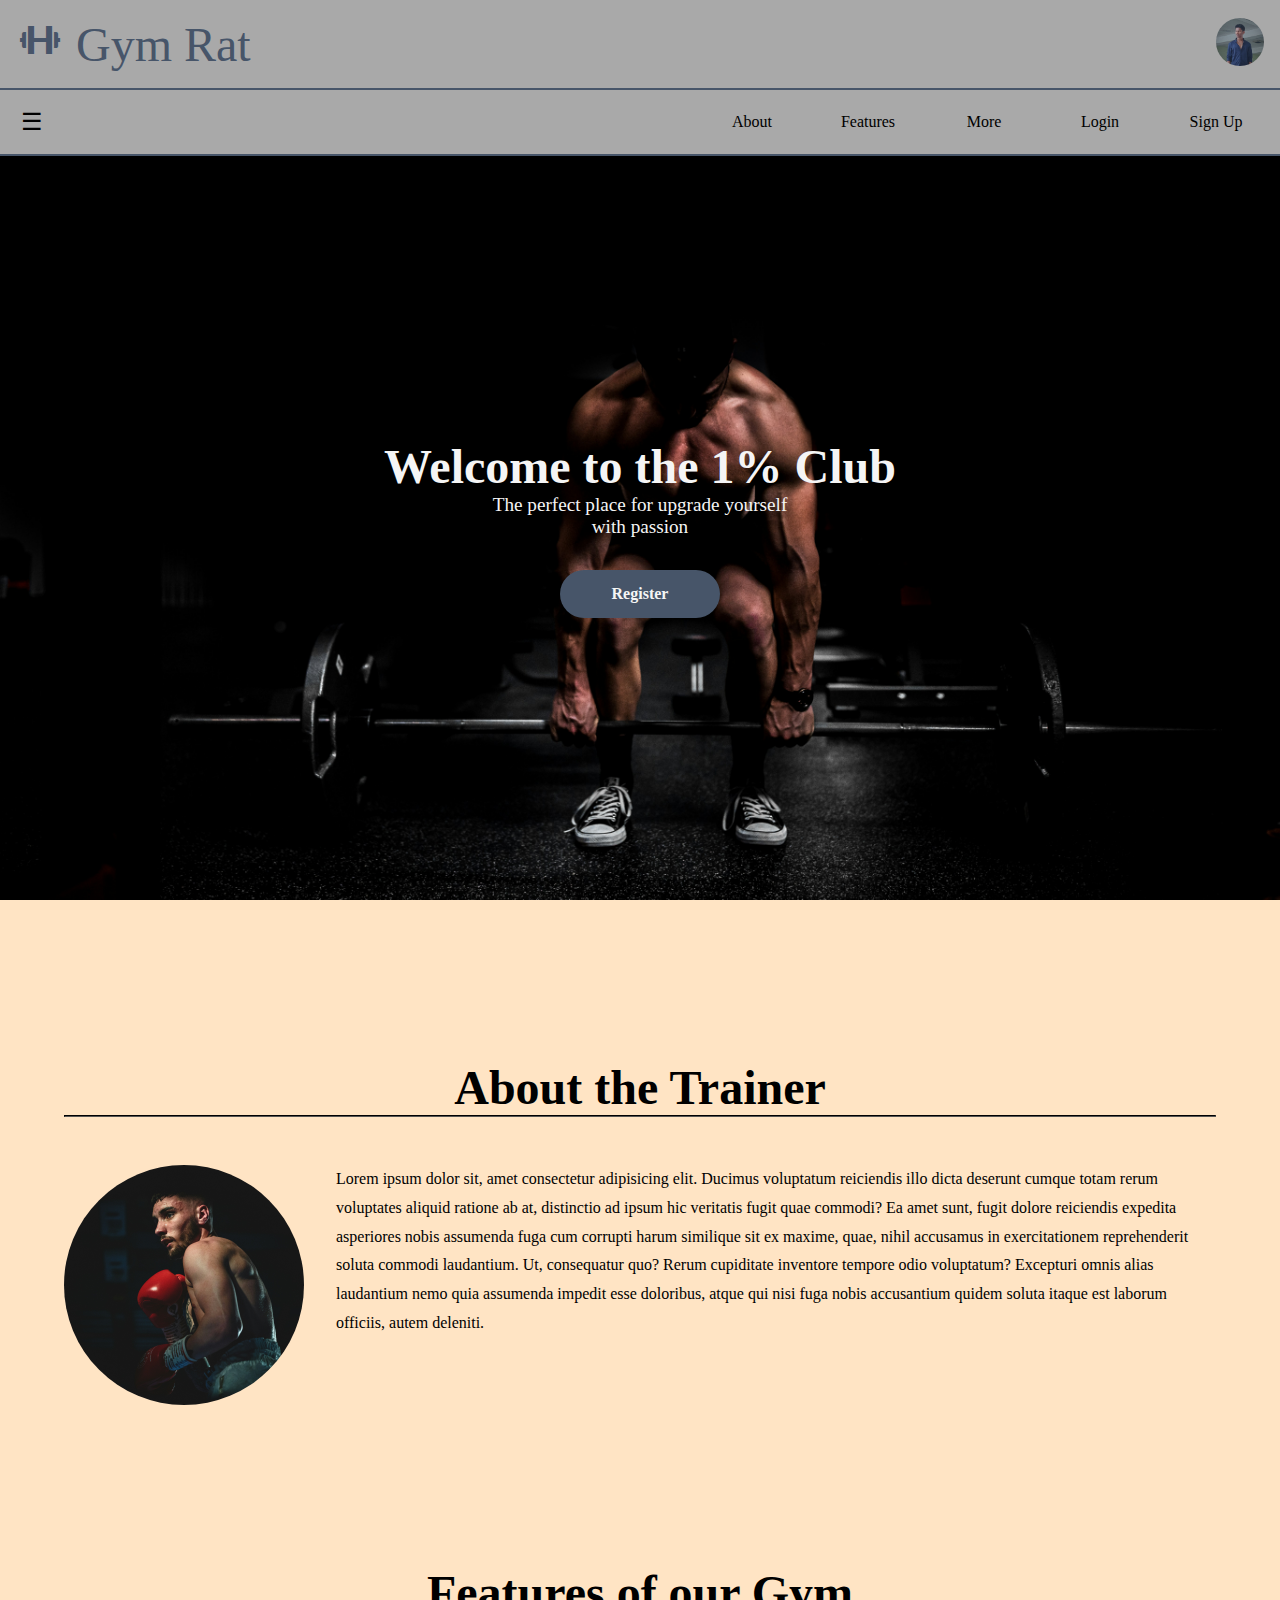
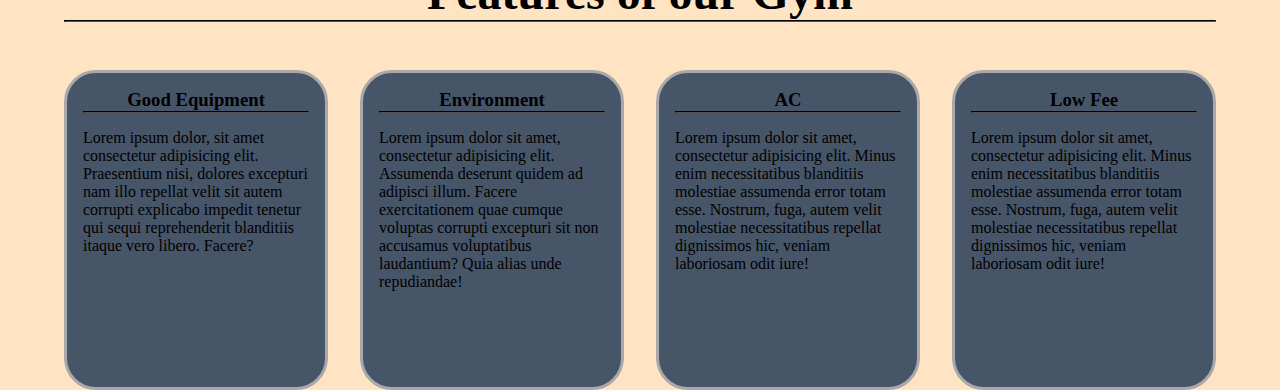
<file: index.html>
<!DOCTYPE html>
<html lang="en">
  <head>
    <meta charset="UTF-8" />
    <meta name="viewport" content="width=device-width, initial-scale=1.0" />
    <title>web 2</title>
    <link rel="stylesheet" href="sigma_web2.css" />
    <link rel="website icon" type="jpg" href="fav.jpg" />
    <link
      href="https://unpkg.com/boxicons@2.1.4/css/boxicons.min.css"
      rel="stylesheet"
    />
  </head>
  <body>
    <div class="mainCont">
      <div class="cont"><div class="load1 bubble"></div></div>
      <div class="cont"><div class="load2 bubble"></div></div>
      <div class="cont"><div class="load2 bubble"></div></div>
      <div class="cont"><div class="load4 bubble"></div></div>
    </div>

    <div class="sticky">
      <section class="header">
        <div class="mainnav">
          <a href="sigma_web2.html"
            ><button>
              <i class="bx bx-dumbbell"></i> <span>Gym Rat</span>
            </button></a
          >
          <a href="#"><img src="fav.jpg" alt="PP" /></a>
        </div>
      </section>
    </div>
    <section class="navigation">
      <div class="nav">
        <div class="menu-button">
          <a href="#"><button>☰</button></a>
        </div>
        <div class="nav-options">
          <a href="#"><button>About</button></a>
          <a href="#"><button>Features</button></a>
          <a href="#"><button>More</button></a>
          <a href="login_page2.html"><button>Login</button></a>
          <a href="signup_page1.html"><button>Sign Up</button></a>
        </div>
      </div>
    </section>
    <section class="main-page">
      <section class="main-banner">
        <div class="banner">
          <h1>Welcome to the <b>1%</b> Club</h1>
          <p>
            The perfect place for upgrade yourself<br />
            with passion
          </p>
          <div>
            <a href="login_page2.html"><button>Register</button></a>
          </div>
        </div>
      </section>
    </section>
    <section class="trainer">
      <h1>
        About the Trainer
        <hr />
      </h1>
      <div class="page">
        <div class="trainerImage"></div>
        <p>
          Lorem ipsum dolor sit, amet consectetur adipisicing elit. Ducimus
          voluptatum reiciendis illo dicta deserunt cumque totam rerum
          voluptates aliquid ratione ab at, distinctio ad ipsum hic veritatis
          fugit quae commodi? Ea amet sunt, fugit dolore reiciendis expedita
          asperiores nobis assumenda fuga cum corrupti harum similique sit ex
          maxime, quae, nihil accusamus in exercitationem reprehenderit soluta
          commodi laudantium. Ut, consequatur quo? Rerum cupiditate inventore
          tempore odio voluptatum? Excepturi omnis alias laudantium nemo quia
          assumenda impedit esse doloribus, atque qui nisi fuga nobis
          accusantium quidem soluta itaque est laborum officiis, autem deleniti.
        </p>
      </div>
    </section>
    <section class="gymFeatures">
      <h1>
        Features of our Gym
        <hr />
      </h1>
      <div class="option">
        <div class="gymfeat">
          <h3>
            Good Equipment
            <hr style="border-color: black" />
          </h3>
          <p>
            Lorem ipsum dolor, sit amet consectetur adipisicing elit.
            Praesentium nisi, dolores excepturi nam illo repellat velit sit
            autem corrupti explicabo impedit tenetur qui sequi reprehenderit
            blanditiis itaque vero libero. Facere?
          </p>
        </div>
        <div class="gymfeat">
          <h3>
            Environment
            <hr style="border-color: black" />
          </h3>
          <p>
            Lorem ipsum dolor sit amet, consectetur adipisicing elit. Assumenda
            deserunt quidem ad adipisci illum. Facere exercitationem quae cumque
            voluptas corrupti excepturi sit non accusamus voluptatibus
            laudantium? Quia alias unde repudiandae!
          </p>
        </div>
        <div class="gymfeat">
          <h3>
            AC
            <hr style="border-color: black" />
          </h3>
          <p>
            Lorem ipsum dolor sit amet, consectetur adipisicing elit. Minus enim
            necessitatibus blanditiis molestiae assumenda error totam esse.
            Nostrum, fuga, autem velit molestiae necessitatibus repellat
            dignissimos hic, veniam laboriosam odit iure!
          </p>
        </div>
        <div class="gymfeat">
          <h3>
            Low Fee
            <hr style="border-color: black" />
          </h3>
          <p>
            Lorem ipsum dolor sit amet, consectetur adipisicing elit. Minus enim
            necessitatibus blanditiis molestiae assumenda error totam esse.
            Nostrum, fuga, autem velit molestiae necessitatibus repellat
            dignissimos hic, veniam laboriosam odit iure!
          </p>
        </div>
      </div>
    </section>
    <script>
      let mainCont = document.querySelector(".mainCont");
      window.addEventListener("load", () => {
        mainCont.style.display = "none";
      });
    </script>
  </body>
</html>
</file>
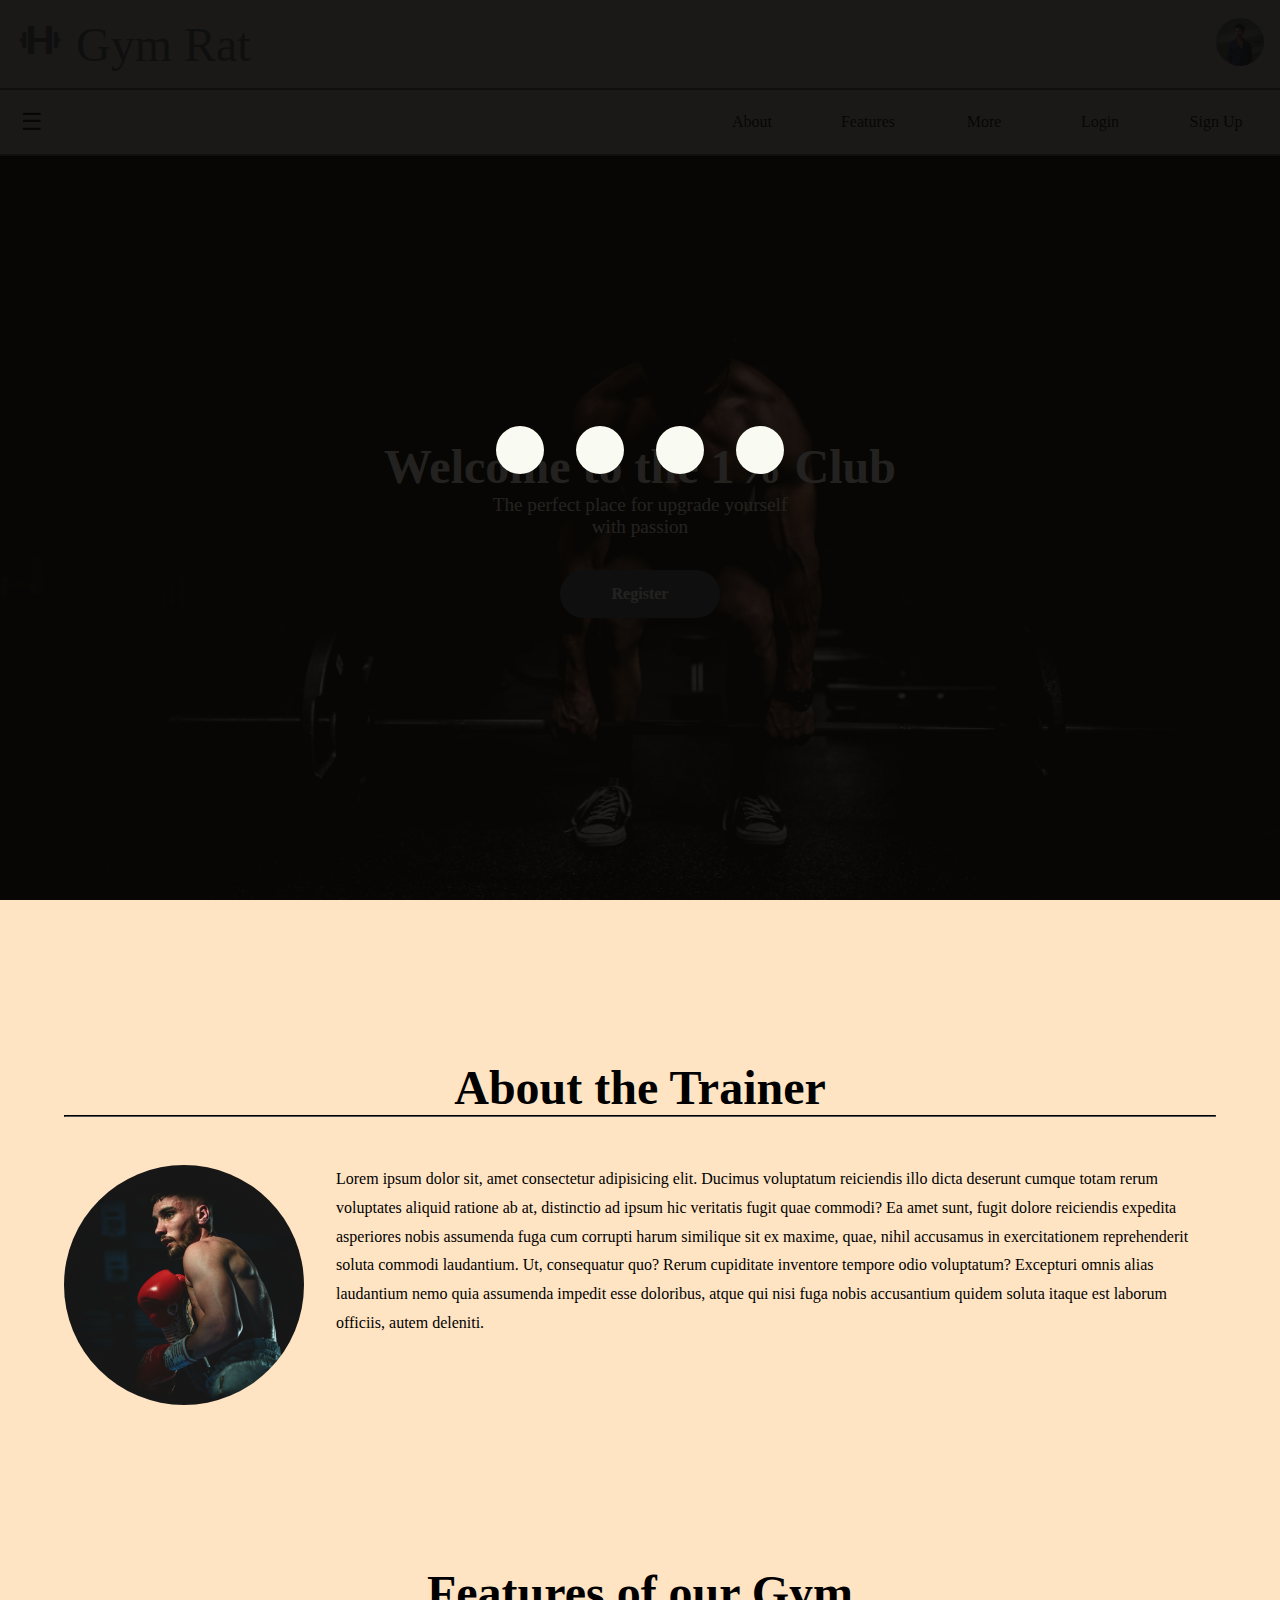
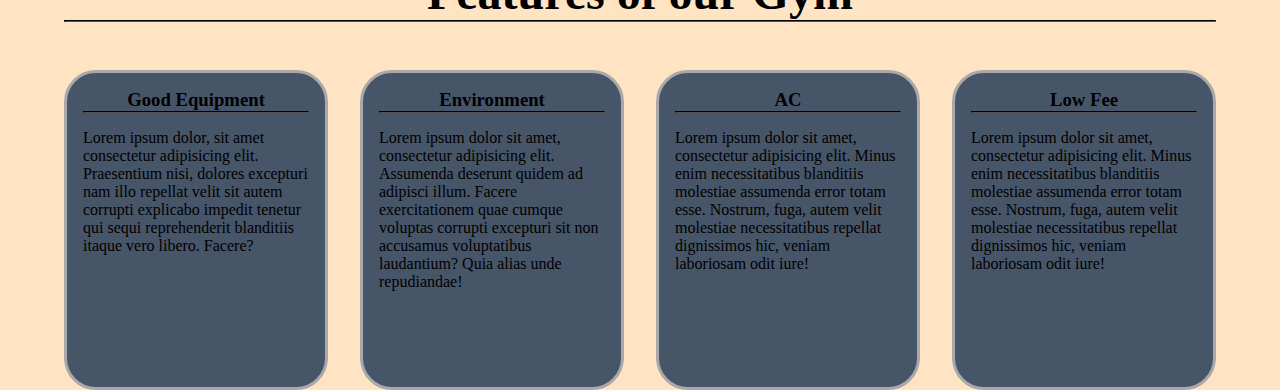
<file: sigma_web2.html>
<!DOCTYPE html>
<html lang="en">
  <head>
    <meta charset="UTF-8" />
    <meta name="viewport" content="width=device-width, initial-scale=1.0" />
    <title>web 2</title>
    <link rel="stylesheet" href="sigma_web2.css" />
    <link rel="website icon" type="jpg" href="fav.jpg" />
    <link
      href="https://unpkg.com/boxicons@2.1.4/css/boxicons.min.css"
      rel="stylesheet"
    />
  </head>
  <body>
    <div class="mainCont">
      <div class="cont"><div class="load1 bubble"></div></div>
      <div class="cont"><div class="load2 bubble"></div></div>
      <div class="cont"><div class="load2 bubble"></div></div>
      <div class="cont"><div class="load4 bubble"></div></div>
    </div>

    <div class="sticky">
      <section class="header">
        <div class="mainnav">
          <a href="sigma_web2.html"
            ><button>
              <i class="bx bx-dumbbell"></i> <span>Gym Rat</span>
            </button></a
          >
          <a href="#"><img src="fav.jpg" alt="PP" /></a>
        </div>
      </section>
    </div>
    <section class="navigation">
      <div class="nav">
        <div class="menu-button">
          <a href="#"><button>☰</button></a>
        </div>
        <div class="nav-options">
          <a href="#"><button>About</button></a>
          <a href="#"><button>Features</button></a>
          <a href="#"><button>More</button></a>
          <a href="login_page2.html"><button>Login</button></a>
          <a href="signup_page1.html"><button>Sign Up</button></a>
        </div>
      </div>
    </section>
    <section class="main-page">
      <section class="main-banner">
        <div class="banner">
          <h1>Welcome to the <b>1%</b> Club</h1>
          <p>
            The perfect place for upgrade yourself<br />
            with passion
          </p>
          <div>
            <a href="login_page2.html"><button>Register</button></a>
          </div>
        </div>
      </section>
    </section>
    <section class="trainer">
      <h1>
        About the Trainer
        <hr />
      </h1>
      <div class="page">
        <div class="trainerImage"></div>
        <p>
          Lorem ipsum dolor sit, amet consectetur adipisicing elit. Ducimus
          voluptatum reiciendis illo dicta deserunt cumque totam rerum
          voluptates aliquid ratione ab at, distinctio ad ipsum hic veritatis
          fugit quae commodi? Ea amet sunt, fugit dolore reiciendis expedita
          asperiores nobis assumenda fuga cum corrupti harum similique sit ex
          maxime, quae, nihil accusamus in exercitationem reprehenderit soluta
          commodi laudantium. Ut, consequatur quo? Rerum cupiditate inventore
          tempore odio voluptatum? Excepturi omnis alias laudantium nemo quia
          assumenda impedit esse doloribus, atque qui nisi fuga nobis
          accusantium quidem soluta itaque est laborum officiis, autem deleniti.
        </p>
      </div>
    </section>
    <section class="gymFeatures">
      <h1>
        Features of our Gym
        <hr />
      </h1>
      <div class="option">
        <div class="gymfeat">
          <h3>
            Good Equipment
            <hr style="border-color: black" />
          </h3>
          <p>
            Lorem ipsum dolor, sit amet consectetur adipisicing elit.
            Praesentium nisi, dolores excepturi nam illo repellat velit sit
            autem corrupti explicabo impedit tenetur qui sequi reprehenderit
            blanditiis itaque vero libero. Facere?
          </p>
        </div>
        <div class="gymfeat">
          <h3>
            Environment
            <hr style="border-color: black" />
          </h3>
          <p>
            Lorem ipsum dolor sit amet, consectetur adipisicing elit. Assumenda
            deserunt quidem ad adipisci illum. Facere exercitationem quae cumque
            voluptas corrupti excepturi sit non accusamus voluptatibus
            laudantium? Quia alias unde repudiandae!
          </p>
        </div>
        <div class="gymfeat">
          <h3>
            AC
            <hr style="border-color: black" />
          </h3>
          <p>
            Lorem ipsum dolor sit amet, consectetur adipisicing elit. Minus enim
            necessitatibus blanditiis molestiae assumenda error totam esse.
            Nostrum, fuga, autem velit molestiae necessitatibus repellat
            dignissimos hic, veniam laboriosam odit iure!
          </p>
        </div>
        <div class="gymfeat">
          <h3>
            Low Fee
            <hr style="border-color: black" />
          </h3>
          <p>
            Lorem ipsum dolor sit amet, consectetur adipisicing elit. Minus enim
            necessitatibus blanditiis molestiae assumenda error totam esse.
            Nostrum, fuga, autem velit molestiae necessitatibus repellat
            dignissimos hic, veniam laboriosam odit iure!
          </p>
        </div>
      </div>
    </section>
    <script>
      $(window).on("load", function () {
        $(".mainCont").fadeOut("slow");
      });
    </script>
  </body>
</html>
</file>
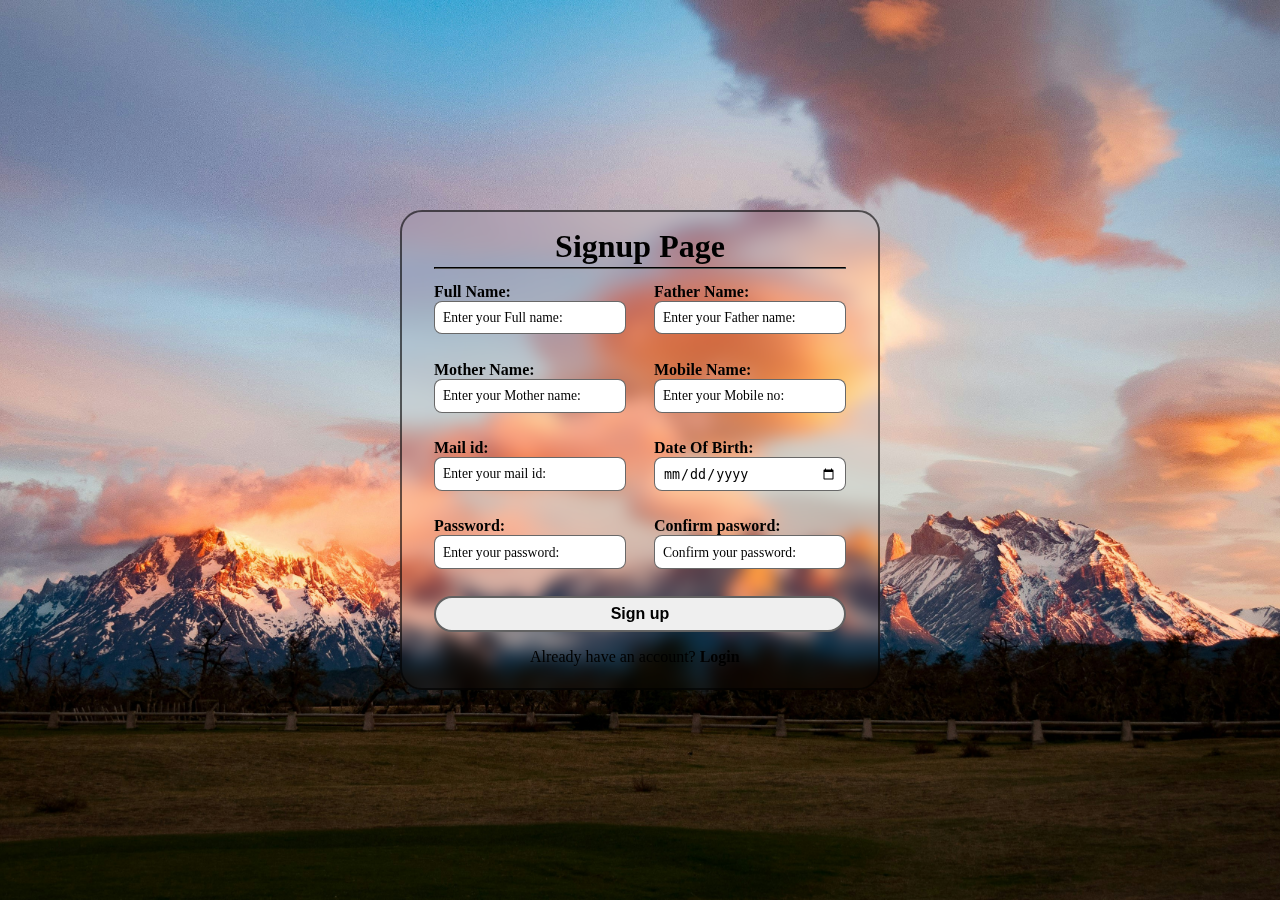
<file: signup_page1.html>
<!DOCTYPE html>
<html lang="en">
<head>
    <meta charset="UTF-8">
    <meta name="viewport" content="width=device-width, initial-scale=1.0">
    <title>Signup Page</title>
    <link rel="stylesheet" href="signup_page1.css">
    <link rel="website icon" type="jpg" class="web-icon" href="fav.jpg">

</head>
<body>
    
    <div class="signup-box">
        <h1 class="heading">Signup Page<hr></h1>
        <div class="options"><label for="name">Full Name: <input type="text" placeholder="Enter your Full name:"></label></div>
        <div class="options"><label for="father name">Father Name: <input type="text" placeholder="Enter your Father name:"></label></div>
        <div class="options"><label for="mother name">Mother Name: <input type="text" placeholder="Enter your Mother name:"></label></div>
        <div class="options"><label for="mobile no">Mobile Name: <input type="text" placeholder="Enter your Mobile no:"></label></div>
        <div class="options"><label for="Email">Mail id: <input type="email" placeholder="Enter your mail id:"></label></div>
        <div class="options"><label for="DOB">Date Of Birth: <input type="date" placeholder="Enter your Date Of Birth:"></label></div>
        <div class="options"><label for="password">Password: <input type="text" placeholder="Enter your password:"></label></div>
        <div class="options"><label for="confirm password">Confirm pasword: <input type="text" placeholder="Confirm your password:"></label></div>
        <button class="signup-button">Sign up</button>
        <div class="login-button">
            <p>Already have an account? <a href="login_page2.html">Login</a></p>
        </div>

    </div>
</body>
</html>
</file>
<file: sigma_web2.css>
* {
  margin: 0;
  padding: 0;
  box-sizing: border-box;
  font-family: cursive;
}

:root {
  --WEBSITE-BG-COLOR: bisque;
  --BG-COLOR: darkgray;
  --FAV-COLOR: #475569;
  --FONT-COLOR: whitesmoke;

  --MARGIN-BOTTOM: 10rem;
  --HEADING-FONT-SIZE: 3rem;
}

body {
  min-height: 100vh;
  background-color: var(--WEBSITE-BG-COLOR);
}

/* main header */
.sticky {
  position: sticky;
  top: 0;
}
.header {
  padding: 1rem;
  background-color: var(--BG-COLOR);
  border-bottom: 2px solid var(--FAV-COLOR);
}
.header .mainnav {
  display: flex;
  flex-flow: row nowrap;
  justify-content: space-between;
  align-items: center;
}
.header .mainnav a img {
  width: 3rem;
  height: 3rem;
  border: none;
  border-radius: 50%;
}
.header .mainnav a button {
  font-size: 3rem;
  background-color: transparent;
  border: none;
  color: var(--FAV-COLOR);
}
.header .mainnav a button i {
  border: none;
}

/* navigation */
.navigation {
  padding: 0.5rem;
  background-color: var(--BG-COLOR);
  border-bottom: 2px solid var(--FAV-COLOR);
}
.navigation .nav {
  display: flex;
  flex-flow: row nowrap;
  justify-content: space-between;
  align-items: center;
}
.navigation .nav a button {
  width: 7rem;
  height: 2rem;
  background-color: transparent;
  border: none;
  color: black;
  font-size: 1rem;
}

.navigation .nav .menu-button button {
  width: 3rem;
  height: 3rem;
  font-size: 1.5rem;
}
.navigation .nav button:hover {
  color: blanchedalmond;
}

/* main page */
.main-page {
  width: 100%;
  height: calc(100vh - 156px);
  background-image: url(mainPage-background-image-laptop.jpg);
  background-position: center;
  background-repeat: no-repeat;
  background-size: cover;
  border: none;

  display: flex;
  flex-flow: column;
  justify-content: center;
  align-items: center;

  margin-bottom: var(--MARGIN-BOTTOM);
}
.main-page .main-banner .banner {
  display: flex;
  flex-flow: column nowrap;
  justify-content: center;
  align-items: center;
  text-align: center;
}
.main-page .main-banner .banner h1 {
  color: var(--FONT-COLOR);
  font-size: 3rem;
}
.main-page .main-banner .banner p {
  color: var(--FONT-COLOR);
  font-size: 1.2rem;
}

.main-page .main-banner .banner a button {
  width: 10rem;
  height: 3rem;
  border-radius: 50px;
  border: none;
  margin-top: 2rem;
  font-size: 1rem;
  font-weight: bold;
  background-color: var(--FAV-COLOR);
  color: var(--FONT-COLOR);
}
.main-page .main-banner .banner a button:hover {
  font-size: 1.1rem;
  background-image: linear-gradient(to right, pink, blue);
}

/* about fitness trainer */
.trainer {
  width: 90%;
  margin: auto;
  margin-bottom: var(--MARGIN-BOTTOM);
}
.trainer h1 {
  text-align: center;
  font-size: var(--HEADING-FONT-SIZE);
  font-weight: bold;
  margin-bottom: 3rem;
}
.trainer hr {
  border-color: black;
}
.trainer .page {
  height: 15rem;
}
.trainer .trainerImage {
  height: 15rem;
  width: 15rem;
  background-image: url(trainer.jpg);
  background-position: top center;
  background-repeat: no-repeat;
  background-size: cover;
  float: left;
  border-radius: 50%;
  margin-right: 2rem;
}
.trainer p {
  line-height: 1.8rem;
}

/* gym features */
.gymFeatures {
  width: 90%;
  margin: auto;
}
.gymFeatures h1 {
  font-size: var(--HEADING-FONT-SIZE);
  text-align: center;
  font-weight: bold;
  margin-bottom: 3rem;
}
.gymFeatures h1 hr {
  border-color: black;
}
.gymFeatures .option {
  display: flex;
  flex-flow: row nowrap;
  justify-content: space-between;
  align-items: center;
  gap: 2rem;
}
.gymFeatures .option .gymfeat {
  width: 20rem;
  background-color: var(--FAV-COLOR);
  padding: 1rem;
  border: 3px solid var(--BG-COLOR);
  border-radius: 2rem;
  height: 20rem;
}
.gymFeatures .option .gymfeat:hover {
  box-shadow: 0 0 15px black;
}

.gymFeatures .option .gymfeat h3 {
  text-align: center;
  margin-bottom: 1rem;
}

/* media queries */

@media screen and (min-width: 250px) and (max-width: 476px) {
  .navigation .nav .nav-options {
    display: none;
  }
  .header .mainnav a button span {
    display: none;
  }
  .main-page {
    background-image: url(mainPage-background-image-mobile.jpg);
  }

  .main-page .main-banner .banner h1 {
    font-size: 1.3rem;
  }
  .main-page .main-banner .banner p {
    font-size: 0.7rem;
  }
  .main-page .main-banner .banner a button {
    width: 6rem;
    height: 2rem;
    font-size: 0.7rem;
  }
  .main-page .main-banner .banner a button:hover {
    font-size: 0.8rem;
  }

  .trainer h1 {
    font-size: 1.5rem;
    margin-bottom: 2rem;
  }

  .trainer .trainerImage {
    height: 12rem;
    width: 12rem;
    margin-bottom: 1rem;
  }
  .trainer .page {
    display: flex;
    flex-flow: column nowrap;
    justify-content: center;
    align-items: center;
    height: auto;
  }
  .trainer p {
    line-height: auto;
  }

  /* gym features */

  .gymFeatures h1 {
    font-size: var(--HEADING-FONT-SIZE);
    text-align: center;
    font-weight: bold;
    margin: 3rem 1rem 3rem 1rem;
  }
  .gymFeatures h1 hr {
    border-color: black;
  }
  .gymFeatures .option {
    display: flex;
    flex-flow: row wrap;
    justify-content: center;
    align-items: center;
    gap: 1rem;
  }
  .gymFeatures .option .gymfeat {
    width: 20rem;
    background-color: var(--FAV-COLOR);
    padding: 1rem;
    border: 3px solid var(--BG-COLOR);
    border-radius: 2rem;
    height: auto;
  }
  .gymFeatures .option .gymfeat:hover {
    box-shadow: 0 0 15px black;
  }

  .gymFeatures .option .gymfeat h3 {
    text-align: center;
    margin-bottom: 1rem;
  }
}

@media screen and (min-width: 476px) and (max-width: 650px) {
  .navigation .nav .nav-options {
    display: none;
  }
  .main-page {
    background-image: url(mainPage-background-image-mobile.jpg);
  }

  .main-page .main-banner .banner h1 {
    font-size: 2rem;
  }
  .main-page .main-banner .banner p {
    font-size: 1.2rem;
  }
  .main-page .main-banner .banner a button {
    width: 8rem;
    height: 2.2rem;
    font-size: 0.9rem;
  }
  .main-page .main-banner .banner a button:hover {
    font-size: 1rem;
  }

  .trainer .page {
    overflow: scroll;
  }

  /* gym features */

  .gymFeatures h1 {
    font-size: var(--HEADING-FONT-SIZE);
    text-align: center;
    font-weight: bold;
    margin: 3rem 1rem 3rem 1rem;
  }
  .gymFeatures h1 hr {
    border-color: black;
  }
  .gymFeatures .option {
    display: flex;
    flex-flow: row wrap;
    justify-content: center;
    align-items: center;
    gap: 1rem;
  }
  .gymFeatures .option .gymfeat {
    width: 20rem;
    background-color: var(--FAV-COLOR);
    padding: 1rem;
    border: 3px solid var(--BG-COLOR);
    border-radius: 2rem;
    height: auto;
  }
  .gymFeatures .option .gymfeat:hover {
    box-shadow: 0 0 15px black;
  }

  .gymFeatures .option .gymfeat h3 {
    text-align: center;
    margin-bottom: 1rem;
  }
}

@media screen and (min-width: 650px) and (max-width: 1000px) {
  /* gym features */

  .gymFeatures h1 {
    font-size: var(--HEADING-FONT-SIZE);
    text-align: center;
    font-weight: bold;
    margin: 3rem 1rem 3rem 1rem;
  }
  .gymFeatures h1 hr {
    border-color: black;
  }
  .gymFeatures .option {
    display: flex;
    flex-flow: row wrap;
    justify-content: center;
    align-items: center;
    gap: 1rem;
  }
  .gymFeatures .option .gymfeat {
    width: 20rem;
    background-color: var(--FAV-COLOR);
    padding: 1rem;
    border: 3px solid var(--BG-COLOR);
    border-radius: 2rem;
    height: auto;
  }
  .gymFeatures .option .gymfeat:hover {
    box-shadow: 0 0 15px black;
  }

  .gymFeatures .option .gymfeat h3 {
    text-align: center;
    margin-bottom: 1rem;
  }
}

/* --------------------------------------------------------- for preloader ---------------------------------------- */
.mainCont {
  display: flex;
  flex-flow: row nowrap;
  justify-content: center;
  align-items: center;
  width: 100%;
  height: 100vh;
  z-index: 2;
  position: fixed;
  background-color: rgba(8, 7, 5, 0.887);
}
.cont {
  width: 5rem;
  height: 5rem;
  border: none;
  outline: none;
  background-color: transparent;
  display: flex;
  flex-flow: column nowrap;
  justify-content: center;
  align-items: center;
}
.bubble {
  width: 3rem;
  height: 3rem;
  border: none;
  outline: none;
  background-color: rgb(249, 251, 242);
  border-radius: 50%;
}
.load1 {
  animation: loading1 3s linear infinite;
}
.load2 {
  animation: loading2 3s linear 0.3s infinite;
}
.load3 {
  animation: loading3 3s linear 0.6s infinite;
}
.load4 {
  animation: loading4 3s linear 0.9s infinite;
}

@keyframes loading1 {
  0% {
    width: 2rem;
    height: 2rem;
  }
  50% {
    width: 4rem;
    height: 4rem;
  }
  100% {
    width: 2rem;
    height: 2rem;
  }
}
@keyframes loading2 {
  0% {
    width: 2rem;
    height: 2rem;
  }
  50% {
    width: 4rem;
    height: 4rem;
  }
  100% {
    width: 2rem;
    height: 2rem;
  }
}
@keyframes loading3 {
  0% {
    width: 2rem;
    height: 2rem;
  }
  50% {
    width: 4rem;
    height: 4rem;
  }
  100% {
    width: 2rem;
    height: 2rem;
  }
}
@keyframes loading4 {
  0% {
    width: 2rem;
    height: 2rem;
  }
  50% {
    width: 4rem;
    height: 4rem;
  }
  100% {
    width: 2rem;
    height: 2rem;
  }
}
</file>
<file: signup_page1.css>
*{
    margin: 0;
    padding: 0;
    box-sizing: border-box;
}

:root{
    --THEME-COLOR: rgba(128, 0, 0, 0.587);
    --BORDER-COLOR:rgba(0, 0, 0, 0.594);
    --BACKGROUND-COLOR: rgba(0, 128, 0, 0.646);
}

html{
    font-family: cursive;
}

body{
    min-height: 100vh;


    display: flex;
    flex-flow: column nowrap;
    justify-content: center;
    align-items: center;


    background-image: url(signup-page1-background-image.jpg);
    background-position: top;
    background-repeat: no-repeat;
    background-size: cover;
}

.signup-box{
    
    width: 30rem;
    height: 30rem;
    
    border:2px solid var(--BORDER-COLOR);
    backdrop-filter: blur(0.5rem);
    border-radius: 22px;

    display: flex;
    flex-flow: row wrap;
    justify-content: space-between;
    
    padding: 1rem 2rem 0.5rem 2rem;
    margin: 1rem;
 
    
}




.heading{
    width: 100%;
    text-align: center;

}
.heading hr{
    border-color: black;
    margin-top: 0.1rem;
}
.signup-box .options{
    height: 4rem;

    display: flex;
    flex-flow: column nowrap;

    
    background-color: transparent;

    
}


.options label{
    font-weight: bold;
}
.options input{
    height: 2.1rem;
    display: flex;
    flex-flow: column nowrap;
    width: 12rem;
    border: 1px solid var(--BORDER-COLOR);
    border-radius: 0.5rem;
    padding: 0.5rem;
    outline: none;
    color: black;
}
.options input::placeholder{
    color: black;
    font-size: 0.85rem;
    font-family: cursive;
}

.signup-box .signup-button{
    width: 100%;
    font-weight: bold;
    font-size: 1rem;

    border: 2px solid var(--BORDER-COLOR);
    border-radius: 2rem;
}

.login-button{
    margin: 1rem 0 0 6rem;
}
.login-button p a{
    color: black;
    font-weight: bold;
    text-decoration: none;
}
.login-button a:hover{
    text-decoration: underline;
}
</file>
